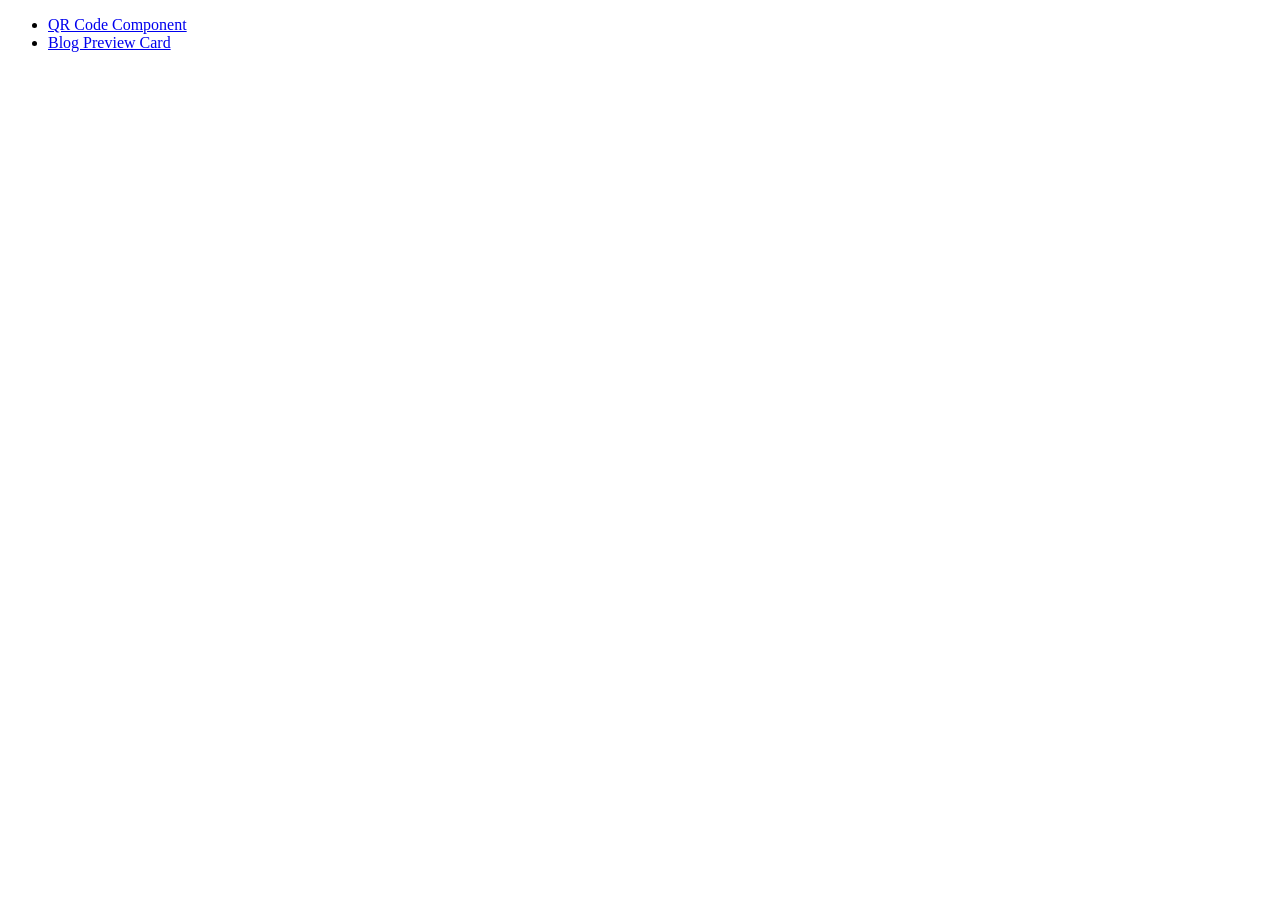
<file: index.html>
<!doctype html>
<html lang="en">
  <head>
    <meta charset="UTF-8" />
    <meta name="viewport" content="width=device-width, initial-scale=1.0" />
    <title>Document</title>
  </head>
  <body>
    <ul>
        <li><a href="./qr-code-component/index.html">QR Code Component</a></li>
        <li><a href="./blog-preview-card/index.html">Blog Preview Card</a></li>
    </ul>
  </body>
</html>
</file>
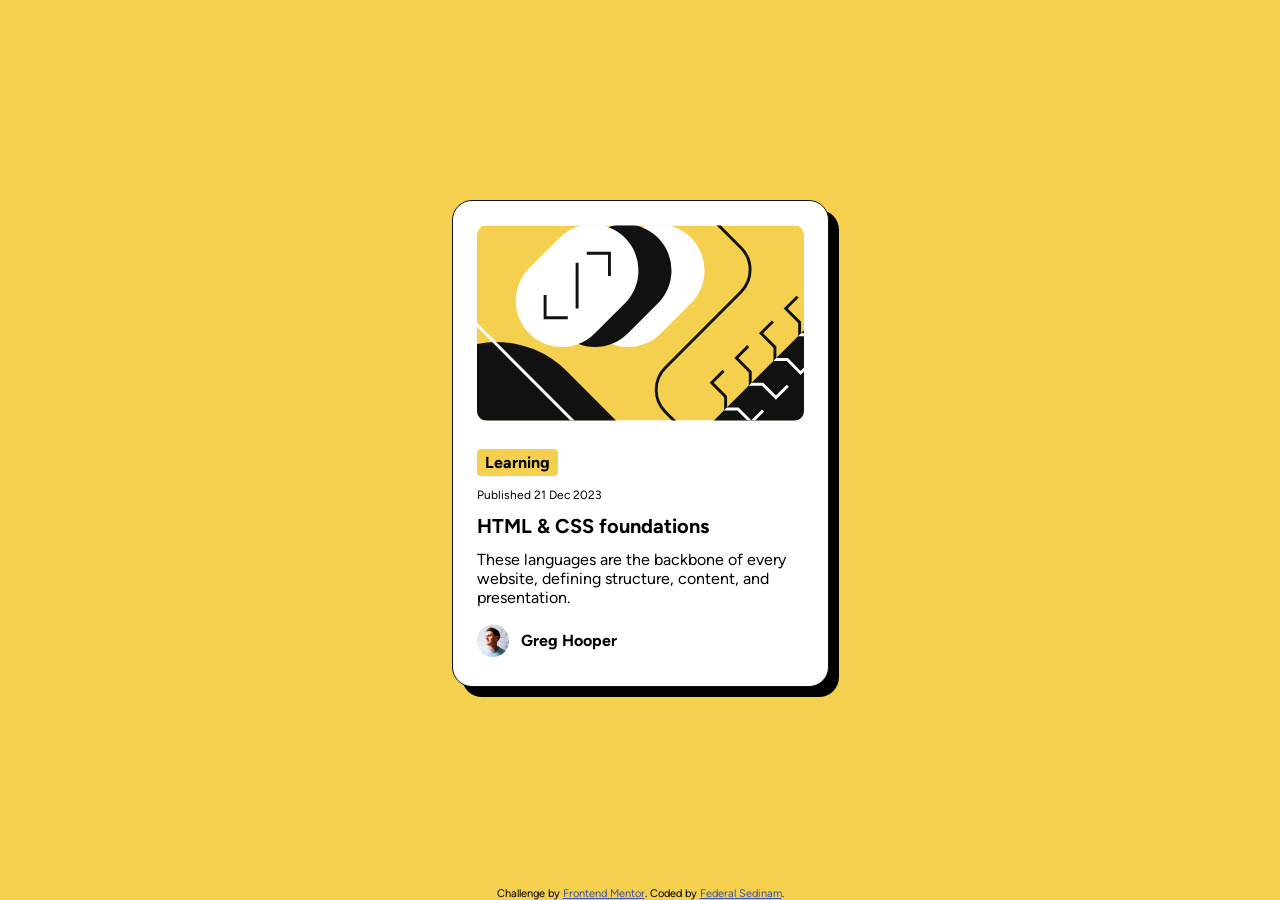
<file: blog-preview-card/index.html>
<!doctype html>
<html lang="en">
  <head>
    <meta charset="UTF-8" />
    <meta name="viewport" content="width=device-width, initial-scale=1.0" />
    <!-- displays site properly based on user's device -->

    <link
      rel="icon"
      type="image/png"
      sizes="32x32"
      href="./assets/images/favicon-32x32.png"
    />

    <link rel="stylesheet" href="./style.css" />

    <title>Frontend Mentor | Blog preview card</title>

    <!-- Feel free to remove these styles or customise in your own stylesheet 👍 -->
  </head>
  <body>
    <main>
      <div class="main-content">
        <div class="image">
          <img
            src="./assets/images/illustration-article.svg"
            alt="illustration"
          />
        </div>
        <div>
          <div>
            <p class="button">Learning</p>
            <p class="date">Published 21 Dec 2023</p>
          </div>
          <div>
            <p class="heading">HTML & CSS foundations</p>
            <p class="essay">
              These languages are the backbone of every website, defining
              structure, content, and presentation.
            </p>
          </div>
        </div>
        <div class="user-details">
          <div class="image-container">
            <img src="./assets/images/image-avatar.webp" alt="avatar" />
          </div>
          <p>Greg Hooper</p>
        </div>
      </div>
    </main>

    <footer class="attribution">
      Challenge by
      <a href="https://www.frontendmentor.io?ref=challenge">Frontend Mentor</a>.
      Coded by <a href="#">Federal Sedinam</a>.
    </footer>
  </body>
</html>
</file>
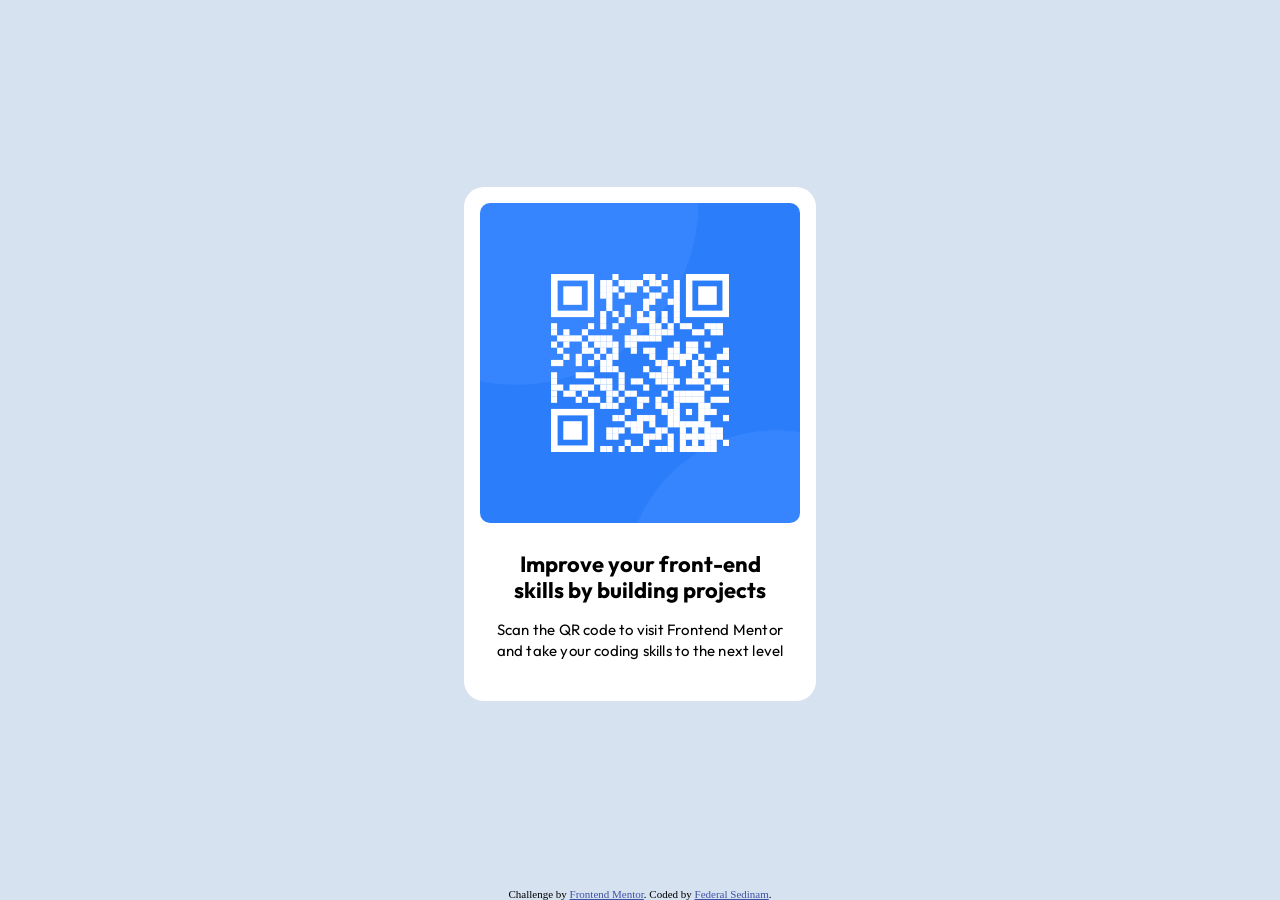
<file: qr-code-component/index.html>
<!doctype html>
<html lang="en">
  <head>
    <meta charset="UTF-8" />
    <meta name="viewport" content="width=device-width, initial-scale=1.0" />
    <!-- displays site properly based on user's device -->

    <link rel="preconnect" href="https://fonts.googleapis.com" />
    <link rel="preconnect" href="https://fonts.gstatic.com" crossorigin />
    <link
      href="https://fonts.googleapis.com/css2?family=Outfit:wght@100..900&display=swap"
      rel="stylesheet"
    />
    <link
      rel="icon"
      type="image/png"
      sizes="32x32"
      href="./images/favicon-32x32.png"
    />

    <link rel="stylesheet" href="./style.css" />

    <title>Frontend Mentor | QR code component</title>
  </head>
  <body>
    <main>
      <div class="main-content">
        <img src="./images/image-qr-code.png" alt="QR Code" />
        <div class="main-text">
          <p class="title">Improve your front-end skills by building projects</p>
          <p class="description">
            Scan the QR code to visit Frontend Mentor and take your coding
            skills to the next level
          </p>
        </div>
      </div>
    </main>

    <footer class="attribution">
      Challenge by
      <a href="https://www.frontendmentor.io?ref=challenge">Frontend Mentor</a>.
      Coded by <a href="#">Federal Sedinam</a>.
    </footer>
  </body>
</html>
</file>
<file: blog-preview-card/style.css>
:root {
  --Yellow: hsl(47, 88%, 63%);
  --White: hsl(0, 0%, 100%);
  --Gray-500: hsl(0, 0%, 42%);
  --Gray-950: hsl(0, 0%, 7%);
}
@font-face {
  font-family: figtree;
  src: url(./assets/fonts/Figtree-VariableFont_wght.ttf);
}
body {
  background-color: var(--Yellow);
  display: flex;
  flex-direction: column;
  align-items: center;
  font-family: figtree;
  height: 100vh;
  padding: 0;
  margin: 0;
}
p {
  margin: 12px 0;
}
main {
  display: flex;
  flex-grow: 1;
  align-items: center;
}
.main-content {
  background-color: var(--White);
  padding: 24px;
  border: 1px solid var(--Gray-950);
  border-radius: 20px;
  box-shadow: 10px 10px;
  margin: 1rem;
  max-width: 327px;
}
.image img {
  width: 100%;
  border-radius: 10px;
  margin-bottom: 24px;
}
.button {
  background-color: var(--Yellow);
  display: inline-flex;
  align-self: flex-start;
  padding: 4px 8px;
  border-radius: 4px;
  font-weight: bolder;
  margin: 0;
}
.date {
  font-size: 12px;
}
.essay {
  font-size: 14px;
}
.heading {
  font-weight: bolder;
  font-size: 20px;
}
.image-container {
  display: flex;
  align-items: center;
}
.user-details img {
  width: 32px;
  height: auto;
}
.user-details {
  display: inline-flex;
  gap: 12px;
  font-weight: bold;
  align-items: center;
}
.attribution {
  font-size: 0.6875rem;
  text-align: center;
}
.attribution a {
  color: hsl(228, 45%, 44%);
}

@media (min-width: 375px) {
  .essay {
    font-size: 16px;
  }
}
.heading:hover {
    color: var(--Yellow);
}
</file>
<file: qr-code-component/style.css>
:root {
  --White: hsl(0, 0%, 100%);
  --Slate-300: hsl(212, 45%, 89%);
  --Slate-500: hsl(216, 15%, 48%);
  --Slate-900: hsl(218, 44%, 22%);
}

html,
body {
  margin: 0;
  padding: 0;
}
.attribution {
  font-size: 0.6875rem;
  text-align: center;
}
.attribution a {
  color: hsl(228, 45%, 44%);
}
body {
  background-color: var(--Slate-300);
  height: 100vh;
  display: flex;
  flex-direction: column;
}
main {
  flex-grow: 1;
  display: flex;
  justify-content: center;
  align-items: center;
}
.main-content {
  background-color: var(--White);
  padding: 16px 16px 40px;
  max-width: 320px;
  border-radius: 20px;
}
.main-content img {
    max-width: 100%;
    border-radius: 10px;
    margin-bottom: 24px;
}
.main-text {
  font-family: "Outfit";
  padding: 0 16px;
  text-align: center;
}
.title {
  font-weight: 700;
  margin-bottom: 16px;
  margin-top: 0;
  font-size: 22px;
  line-height: 120%;
}
.description {
  font-weight: 400;
  font-size: 15px;
  margin: 0;
  letter-spacing:0.2px ;
  line-height: 140%;
}
</file>
